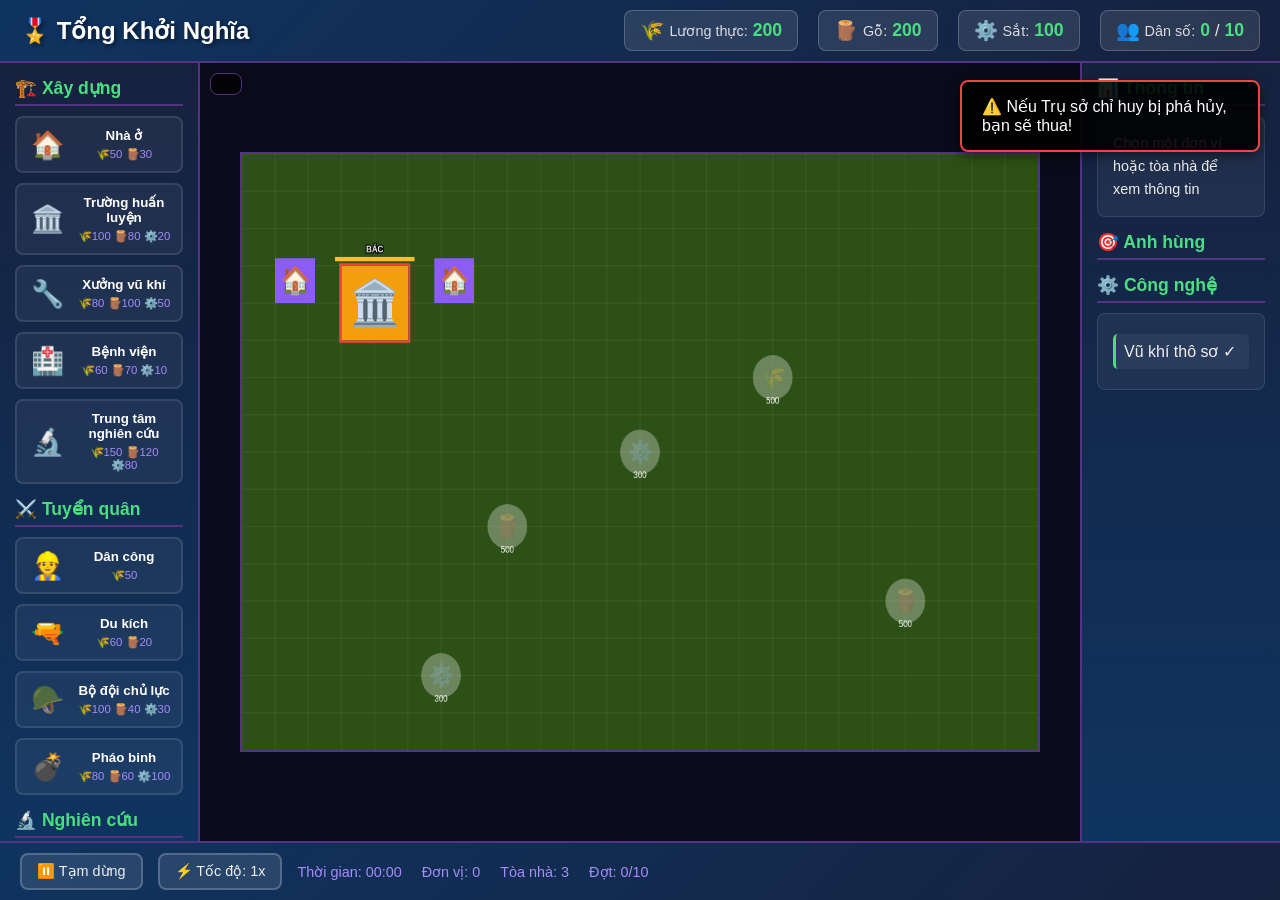
<file: index.html>
<!DOCTYPE html>
<html lang="vi">
<head>
    <meta charset="UTF-8">
    <meta name="viewport" content="width=device-width, initial-scale=1.0">
    <title>Tổng Khởi Nghĩa - RTS Game</title>
    <link rel="stylesheet" href="rts-styles.css">
</head>
<body>
    <div class="game-wrapper">
        <!-- Header với tài nguyên -->
        <header class="game-header">
            <div class="header-left">
                <h1>🎖️ Tổng Khởi Nghĩa</h1>
            </div>
            <div class="resources-bar">
                <div class="resource-item">
                    <span class="resource-icon">🌾</span>
                    <span class="resource-label">Lương thực:</span>
                    <span id="food-resource" class="resource-value">200</span>
                </div>
                <div class="resource-item">
                    <span class="resource-icon">🪵</span>
                    <span class="resource-label">Gỗ:</span>
                    <span id="wood-resource" class="resource-value">200</span>
                </div>
                <div class="resource-item">
                    <span class="resource-icon">⚙️</span>
                    <span class="resource-label">Sắt:</span>
                    <span id="iron-resource" class="resource-value">100</span>
                </div>
                <div class="resource-item">
                    <span class="resource-icon">👥</span>
                    <span class="resource-label">Dân số:</span>
                    <span id="population-current" class="resource-value">0</span>
                    <span>/</span>
                    <span id="population-max" class="resource-value">10</span>
                </div>
            </div>
        </header>

        <!-- Main game area -->
        <div class="game-container">
            <!-- Left sidebar - Building menu -->
            <aside class="sidebar left-sidebar">
                <h3>🏗️ Xây dựng</h3>
                <div class="building-menu" id="building-menu">
                    <button class="build-btn" data-building="house" data-cost-food="50" data-cost-wood="30">
                        <div class="btn-icon">🏠</div>
                        <div class="btn-info">
                            <div class="btn-name">Nhà ở</div>
                            <div class="btn-cost">🌾50 🪵30</div>
                        </div>
                    </button>
                    <button class="build-btn" data-building="barracks" data-cost-food="100" data-cost-wood="80" data-cost-iron="20">
                        <div class="btn-icon">🏛️</div>
                        <div class="btn-info">
                            <div class="btn-name">Trường huấn luyện</div>
                            <div class="btn-cost">🌾100 🪵80 ⚙️20</div>
                        </div>
                    </button>
                    <button class="build-btn" data-building="workshop" data-cost-food="80" data-cost-wood="100" data-cost-iron="50">
                        <div class="btn-icon">🔧</div>
                        <div class="btn-info">
                            <div class="btn-name">Xưởng vũ khí</div>
                            <div class="btn-cost">🌾80 🪵100 ⚙️50</div>
                        </div>
                    </button>
                    <button class="build-btn" data-building="hospital" data-cost-food="60" data-cost-wood="70" data-cost-iron="10">
                        <div class="btn-icon">🏥</div>
                        <div class="btn-info">
                            <div class="btn-name">Bệnh viện</div>
                            <div class="btn-cost">🌾60 🪵70 ⚙️10</div>
                        </div>
                    </button>
                    <button class="build-btn" data-building="research" data-cost-food="150" data-cost-wood="120" data-cost-iron="80">
                        <div class="btn-icon">🔬</div>
                        <div class="btn-info">
                            <div class="btn-name">Trung tâm nghiên cứu</div>
                            <div class="btn-cost">🌾150 🪵120 ⚙️80</div>
                        </div>
                    </button>
                </div>

                <h3>⚔️ Tuyển quân</h3>
                <div class="unit-menu" id="unit-menu">
                    <button class="train-btn" data-unit="worker" data-cost-food="50" data-building="house">
                        <div class="btn-icon">👷</div>
                        <div class="btn-info">
                            <div class="btn-name">Dân công</div>
                            <div class="btn-cost">🌾50</div>
                        </div>
                    </button>
                    <button class="train-btn" data-unit="guerrilla" data-cost-food="60" data-cost-wood="20" data-building="barracks">
                        <div class="btn-icon">🔫</div>
                        <div class="btn-info">
                            <div class="btn-name">Du kích</div>
                            <div class="btn-cost">🌾60 🪵20</div>
                        </div>
                    </button>
                    <button class="train-btn" data-unit="soldier" data-cost-food="100" data-cost-wood="40" data-cost-iron="30" data-building="barracks">
                        <div class="btn-icon">🪖</div>
                        <div class="btn-info">
                            <div class="btn-name">Bộ đội chủ lực</div>
                            <div class="btn-cost">🌾100 🪵40 ⚙️30</div>
                        </div>
                    </button>
                    <button class="train-btn" data-unit="artillery" data-cost-food="80" data-cost-wood="60" data-cost-iron="100" data-building="workshop">
                        <div class="btn-icon">💣</div>
                        <div class="btn-info">
                            <div class="btn-name">Pháo binh</div>
                            <div class="btn-cost">🌾80 🪵60 ⚙️100</div>
                        </div>
                    </button>
                </div>

                <h3>🔬 Nghiên cứu</h3>
                <div class="research-menu" id="research-menu">
                    <button class="research-btn" data-research="weapons1" data-cost-food="200" data-cost-wood="150" data-cost-iron="100">
                        <div class="btn-name">Vũ khí cải tiến</div>
                        <div class="btn-cost">🌾200 🪵150 ⚙️100</div>
                    </button>
                    <button class="research-btn" data-research="armor1" data-cost-food="150" data-cost-wood="200" data-cost-iron="150">
                        <div class="btn-name">Giáp bảo vệ</div>
                        <div class="btn-cost">🌾150 🪵200 ⚙️150</div>
                    </button>
                    <button class="research-btn" data-research="heroes" data-cost-food="300" data-cost-wood="250" data-cost-iron="200">
                        <div class="btn-name">Tuyển anh hùng</div>
                        <div class="btn-cost">🌾300 🪵250 ⚙️200</div>
                    </button>
                </div>
            </aside>

            <!-- Center - Game canvas -->
            <main class="game-main">
                <canvas id="game-canvas" width="1200" height="800"></canvas>
                <div class="game-info" id="game-info">
                    <div class="info-panel" id="info-panel"></div>
                </div>
            </main>

            <!-- Right sidebar - Selected unit info -->
            <aside class="sidebar right-sidebar">
                <h3>📊 Thông tin</h3>
                <div class="info-display" id="info-display">
                    <p>Chọn một đơn vị hoặc tòa nhà để xem thông tin</p>
                </div>
                
                <h3>🎯 Anh hùng</h3>
                <div class="hero-menu" id="hero-menu" style="display: none;">
                    <button class="hero-btn" data-hero="vo-nguyen-giap" data-cost-food="500" data-cost-wood="300" data-cost-iron="200">
                        <div class="btn-icon">⭐</div>
                        <div class="btn-info">
                            <div class="btn-name">Võ Nguyên Giáp</div>
                            <div class="btn-cost">🌾500 🪵300 ⚙️200</div>
                        </div>
                    </button>
                    <button class="hero-btn" data-hero="hoang-van-thu" data-cost-food="400" data-cost-wood="250" data-cost-iron="150">
                        <div class="btn-icon">⭐</div>
                        <div class="btn-info">
                            <div class="btn-name">Hoàng Văn Thụ</div>
                            <div class="btn-cost">🌾400 🪵250 ⚙️150</div>
                        </div>
                    </button>
                </div>

                <h3>⚙️ Công nghệ</h3>
                <div class="tech-display" id="tech-display">
                    <div class="tech-item">Vũ khí thô sơ ✓</div>
                </div>
            </aside>
        </div>

        <!-- Bottom - Game controls -->
        <footer class="game-footer">
            <div class="controls">
                <button id="pause-btn" class="control-btn">⏸️ Tạm dừng</button>
                <button id="speed-btn" class="control-btn">⚡ Tốc độ: 1x</button>
                <div class="game-stats">
                    <span>Thời gian: <span id="game-time">00:00</span></span>
                    <span>Đơn vị: <span id="unit-count">0</span></span>
                    <span>Tòa nhà: <span id="building-count">0</span></span>
                    <span>Đợt: <span id="wave-counter">0</span>/10</span>
                    <span id="boss-indicator" style="display: none; color: #ef4444; font-weight: bold;">👹 BOSS!</span>
                </div>
            </div>
        </footer>

        <!-- Notification -->
        <div class="notification" id="notification"></div>
    </div>

    <script src="rts-game.js"></script>
</body>
</html>
</file>
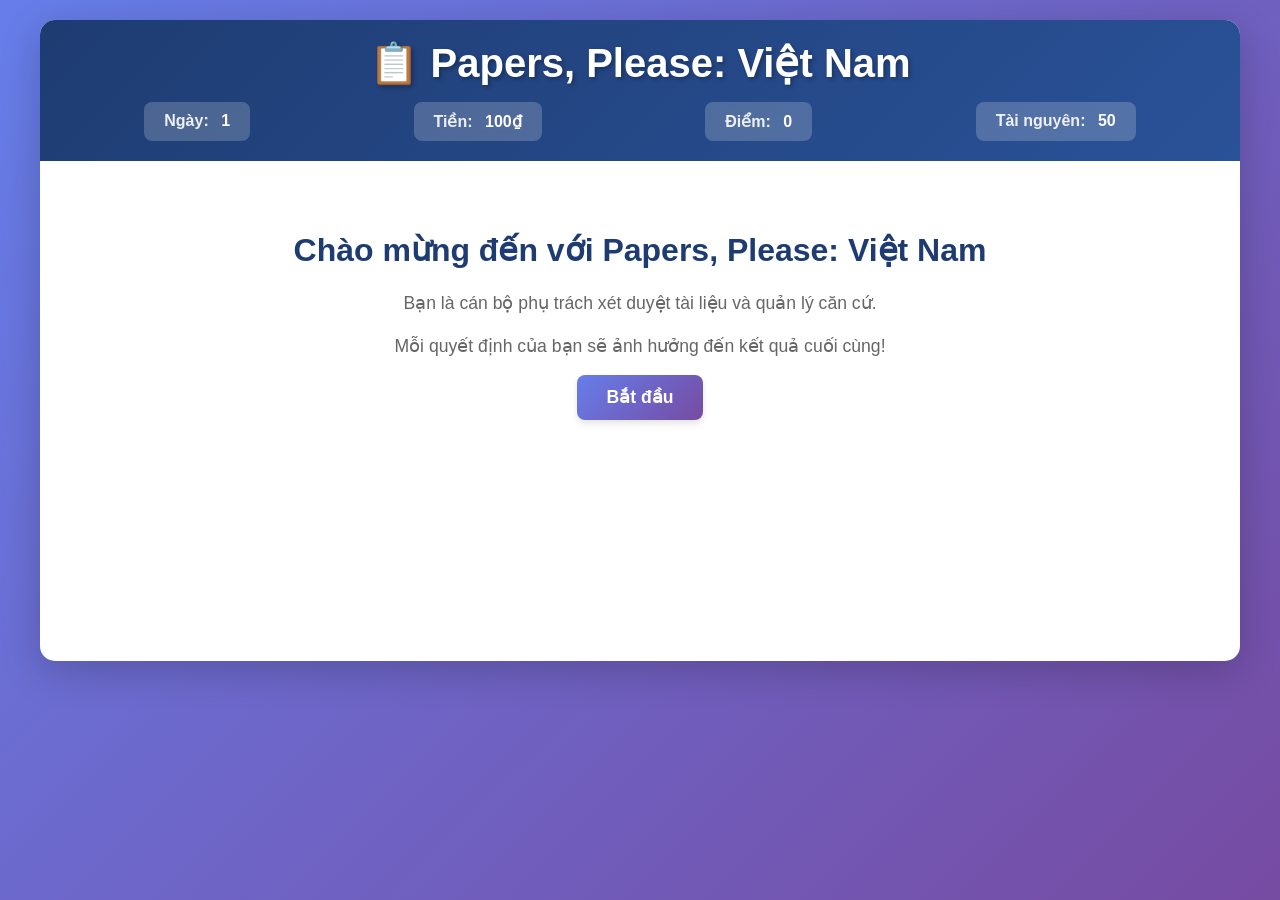
<file: papers-please.html>
<!DOCTYPE html>
<html lang="vi">
<head>
    <meta charset="UTF-8">
    <meta name="viewport" content="width=device-width, initial-scale=1.0">
    <title>Papers, Please: Việt Nam</title>
    <link rel="stylesheet" href="styles.css">
</head>
<body>
    <div class="game-container">
        <header class="game-header">
            <h1>📋 Papers, Please: Việt Nam</h1>
            <div class="stats-bar">
                <div class="stat-item">
                    <span class="stat-label">Ngày:</span>
                    <span id="day-counter">1</span>
                </div>
                <div class="stat-item">
                    <span class="stat-label">Tiền:</span>
                    <span id="money-counter">100</span>₫
                </div>
                <div class="stat-item">
                    <span class="stat-label">Điểm:</span>
                    <span id="score-counter">0</span>
                </div>
                <div class="stat-item">
                    <span class="stat-label">Tài nguyên:</span>
                    <span id="resources-counter">50</span>
                </div>
            </div>
        </header>

        <main class="game-main">
            <!-- Màn hình chào mừng -->
            <div id="welcome-screen" class="screen active">
                <div class="welcome-content">
                    <h2>Chào mừng đến với Papers, Please: Việt Nam</h2>
                    <p>Bạn là cán bộ phụ trách xét duyệt tài liệu và quản lý căn cứ.</p>
                    <p>Mỗi quyết định của bạn sẽ ảnh hưởng đến kết quả cuối cùng!</p>
                    <button id="start-btn" class="btn btn-primary">Bắt đầu</button>
                </div>
            </div>

            <!-- Màn hình xét duyệt tài liệu -->
            <div id="document-screen" class="screen">
                <div class="document-review">
                    <h2>Xét duyệt tài liệu - Ngày <span id="current-day">1</span></h2>
                    <div class="document-panel">
                        <div class="document-info">
                            <div class="info-row">
                                <span class="label">Họ tên:</span>
                                <span id="doc-name">-</span>
                            </div>
                            <div class="info-row">
                                <span class="label">CMND/CCCD:</span>
                                <span id="doc-id">-</span>
                            </div>
                            <div class="info-row">
                                <span class="label">Nghề nghiệp:</span>
                                <span id="doc-job">-</span>
                            </div>
                            <div class="info-row">
                                <span class="label">Lý do vào căn cứ:</span>
                                <span id="doc-reason">-</span>
                            </div>
                            <div class="info-row">
                                <span class="label">Giấy tờ:</span>
                                <span id="doc-papers">-</span>
                            </div>
                            <div class="warning-signs" id="warning-signs"></div>
                        </div>
                        <div class="document-actions">
                            <button id="approve-btn" class="btn btn-success">✅ Chấp nhận</button>
                            <button id="reject-btn" class="btn btn-danger">❌ Từ chối</button>
                            <button id="detain-btn" class="btn btn-warning">🚨 Bắt giữ</button>
                        </div>
                    </div>
                    <div class="queue-info">
                        <p>Còn lại: <span id="queue-count">0</span> người trong hàng</p>
                    </div>
                </div>
            </div>

            <!-- Màn hình phân bổ tài nguyên -->
            <div id="resource-screen" class="screen">
                <div class="resource-allocation">
                    <h2>Phân bổ tài nguyên</h2>
                    <p>Tài nguyên hiện có: <strong id="available-resources">50</strong></p>
                    <div class="resource-options">
                        <div class="resource-option">
                            <h3>🏥 Y tế</h3>
                            <p>Chăm sóc sức khỏe cho nhân viên</p>
                            <input type="range" id="health-resource" min="0" max="50" value="10">
                            <span id="health-value">10</span>
                        </div>
                        <div class="resource-option">
                            <h3>🛡️ An ninh</h3>
                            <p>Tăng cường bảo vệ căn cứ</p>
                            <input type="range" id="security-resource" min="0" max="50" value="10">
                            <span id="security-value">10</span>
                        </div>
                        <div class="resource-option">
                            <h3>🍞 Lương thực</h3>
                            <p>Cung cấp thức ăn cho mọi người</p>
                            <input type="range" id="food-resource" min="0" max="50" value="10">
                            <span id="food-value">10</span>
                        </div>
                        <div class="resource-option">
                            <h3>🔧 Cơ sở hạ tầng</h3>
                            <p>Bảo trì và nâng cấp thiết bị</p>
                            <input type="range" id="infra-resource" min="0" max="50" value="10">
                            <span id="infra-value">10</span>
                        </div>
                    </div>
                    <div class="resource-total">
                        <p>Tổng đã phân bổ: <span id="total-allocated">40</span> / <span id="max-resources">50</span></p>
                    </div>
                    <button id="confirm-resources-btn" class="btn btn-primary">Xác nhận phân bổ</button>
                </div>
            </div>

            <!-- Màn hình quyết định tình huống -->
            <div id="decision-screen" class="screen">
                <div class="decision-panel">
                    <h2>Tình huống đặc biệt</h2>
                    <div class="situation-text" id="situation-text"></div>
                    <div class="decision-options" id="decision-options"></div>
                </div>
            </div>

            <!-- Màn hình kết thúc -->
            <div id="ending-screen" class="screen">
                <div class="ending-content">
                    <h2 id="ending-title">Kết thúc</h2>
                    <div id="ending-description"></div>
                    <div class="ending-stats">
                        <h3>Thống kê cuối cùng:</h3>
                        <ul id="ending-stats-list"></ul>
                    </div>
                    <button id="restart-btn" class="btn btn-primary">Chơi lại</button>
                </div>
            </div>
        </main>

        <div class="notification" id="notification"></div>
    </div>

    <script src="game.js"></script>
</body>
</html>
</file>
<file: rts-styles.css>
* {
    margin: 0;
    padding: 0;
    box-sizing: border-box;
}

body {
    font-family: 'Segoe UI', Tahoma, Geneva, Verdana, sans-serif;
    background: #1a1a2e;
    color: #eee;
    overflow: hidden;
}

.game-wrapper {
    display: flex;
    flex-direction: column;
    height: 100vh;
    width: 100vw;
}

/* Header */
.game-header {
    background: linear-gradient(135deg, #0f3460 0%, #16213e 100%);
    padding: 10px 20px;
    display: flex;
    justify-content: space-between;
    align-items: center;
    border-bottom: 2px solid #533483;
    box-shadow: 0 2px 10px rgba(0, 0, 0, 0.5);
}

.header-left h1 {
    font-size: 1.5em;
    color: #fff;
    text-shadow: 2px 2px 4px rgba(0, 0, 0, 0.5);
}

.resources-bar {
    display: flex;
    gap: 20px;
    flex-wrap: wrap;
}

.resource-item {
    display: flex;
    align-items: center;
    gap: 5px;
    background: rgba(255, 255, 255, 0.1);
    padding: 8px 15px;
    border-radius: 8px;
    border: 1px solid rgba(255, 255, 255, 0.2);
}

.resource-icon {
    font-size: 1.2em;
}

.resource-label {
    font-size: 0.9em;
    opacity: 0.9;
}

.resource-value {
    font-weight: bold;
    color: #4ade80;
    font-size: 1.1em;
}

/* Game Container */
.game-container {
    display: flex;
    flex: 1;
    overflow: hidden;
}

/* Sidebars */
.sidebar {
    width: 250px;
    background: linear-gradient(180deg, #16213e 0%, #0f3460 100%);
    padding: 15px;
    overflow-y: auto;
    border-right: 2px solid #533483;
    box-shadow: 2px 0 10px rgba(0, 0, 0, 0.3);
}

.right-sidebar {
    border-right: none;
    border-left: 2px solid #533483;
}

.sidebar h3 {
    color: #4ade80;
    margin: 15px 0 10px 0;
    font-size: 1.1em;
    border-bottom: 2px solid #533483;
    padding-bottom: 5px;
}

.sidebar h3:first-child {
    margin-top: 0;
}

/* Buttons */
.build-btn, .train-btn, .research-btn, .hero-btn {
    width: 100%;
    background: rgba(255, 255, 255, 0.05);
    border: 2px solid rgba(255, 255, 255, 0.1);
    border-radius: 8px;
    padding: 10px;
    margin-bottom: 10px;
    cursor: pointer;
    transition: all 0.3s ease;
    display: flex;
    align-items: center;
    gap: 10px;
    color: #eee;
}

.build-btn:hover, .train-btn:hover, .research-btn:hover, .hero-btn:hover {
    background: rgba(255, 255, 255, 0.1);
    border-color: #4ade80;
    transform: translateX(5px);
}

.build-btn:disabled, .train-btn:disabled, .research-btn:disabled, .hero-btn:disabled {
    opacity: 0.5;
    cursor: not-allowed;
    transform: none;
}

.btn-icon {
    font-size: 2em;
    min-width: 40px;
    text-align: center;
}

.btn-info {
    flex: 1;
}

.btn-name {
    font-weight: bold;
    margin-bottom: 5px;
    color: #fff;
}

.btn-cost {
    font-size: 0.85em;
    color: #a78bfa;
}

/* Game Main */
.game-main {
    flex: 1;
    position: relative;
    background: #0a0a1a;
    display: flex;
    justify-content: center;
    align-items: center;
}

#game-canvas {
    background: linear-gradient(135deg, #2d5016 0%, #1a3a0a 100%);
    border: 2px solid #533483;
    cursor: crosshair;
}

.game-info {
    position: absolute;
    top: 10px;
    left: 10px;
    z-index: 10;
}

.info-panel {
    background: rgba(0, 0, 0, 0.7);
    padding: 10px 15px;
    border-radius: 8px;
    border: 1px solid #533483;
    font-size: 0.9em;
    max-width: 300px;
}

/* Info Display */
.info-display {
    background: rgba(255, 255, 255, 0.05);
    padding: 15px;
    border-radius: 8px;
    border: 1px solid rgba(255, 255, 255, 0.1);
    margin-bottom: 15px;
    min-height: 100px;
    font-size: 0.9em;
    line-height: 1.6;
}

.tech-display {
    background: rgba(255, 255, 255, 0.05);
    padding: 15px;
    border-radius: 8px;
    border: 1px solid rgba(255, 255, 255, 0.1);
}

.tech-item {
    padding: 8px;
    margin: 5px 0;
    background: rgba(255, 255, 255, 0.05);
    border-radius: 5px;
    border-left: 3px solid #4ade80;
}

/* Footer */
.game-footer {
    background: linear-gradient(135deg, #0f3460 0%, #16213e 100%);
    padding: 10px 20px;
    border-top: 2px solid #533483;
    display: flex;
    justify-content: space-between;
    align-items: center;
}

.controls {
    display: flex;
    gap: 15px;
    align-items: center;
}

.control-btn {
    background: rgba(255, 255, 255, 0.1);
    border: 2px solid rgba(255, 255, 255, 0.2);
    color: #eee;
    padding: 8px 15px;
    border-radius: 8px;
    cursor: pointer;
    transition: all 0.3s ease;
    font-size: 0.9em;
}

.control-btn:hover {
    background: rgba(255, 255, 255, 0.2);
    border-color: #4ade80;
}

.game-stats {
    display: flex;
    gap: 20px;
    font-size: 0.9em;
}

.game-stats span {
    color: #a78bfa;
}

/* Notification */
.notification {
    position: fixed;
    top: 80px;
    right: 20px;
    background: rgba(0, 0, 0, 0.9);
    color: #fff;
    padding: 15px 20px;
    border-radius: 8px;
    border: 2px solid #4ade80;
    box-shadow: 0 4px 12px rgba(0, 0, 0, 0.5);
    display: none;
    z-index: 1000;
    max-width: 300px;
    animation: slideIn 0.3s ease;
}

.notification.show {
    display: block;
}

.notification.error {
    border-color: #ef4444;
}

.notification.success {
    border-color: #4ade80;
}

@keyframes slideIn {
    from {
        transform: translateX(400px);
        opacity: 0;
    }
    to {
        transform: translateX(0);
        opacity: 1;
    }
}

/* Scrollbar */
.sidebar::-webkit-scrollbar {
    width: 8px;
}

.sidebar::-webkit-scrollbar-track {
    background: rgba(0, 0, 0, 0.2);
}

.sidebar::-webkit-scrollbar-thumb {
    background: #533483;
    border-radius: 4px;
}

.sidebar::-webkit-scrollbar-thumb:hover {
    background: #6b46c1;
}

/* Responsive */
@media (max-width: 1400px) {
    .sidebar {
        width: 200px;
    }
    
    #game-canvas {
        width: 800px;
        height: 600px;
    }
}

@media (max-width: 1024px) {
    .game-container {
        flex-direction: column;
    }
    
    .sidebar {
        width: 100%;
        height: 150px;
        overflow-x: auto;
        overflow-y: hidden;
        display: flex;
        gap: 20px;
    }
    
    .sidebar > div {
        min-width: 200px;
    }
    
    #game-canvas {
        width: 100%;
        height: 400px;
    }
}
</file>
<file: styles.css>
* {
    margin: 0;
    padding: 0;
    box-sizing: border-box;
}

body {
    font-family: 'Segoe UI', Tahoma, Geneva, Verdana, sans-serif;
    background: linear-gradient(135deg, #667eea 0%, #764ba2 100%);
    min-height: 100vh;
    padding: 20px;
    color: #333;
}

.game-container {
    max-width: 1200px;
    margin: 0 auto;
    background: white;
    border-radius: 15px;
    box-shadow: 0 10px 40px rgba(0, 0, 0, 0.2);
    overflow: hidden;
}

.game-header {
    background: linear-gradient(135deg, #1e3c72 0%, #2a5298 100%);
    color: white;
    padding: 20px 30px;
    text-align: center;
}

.game-header h1 {
    font-size: 2.5em;
    margin-bottom: 15px;
    text-shadow: 2px 2px 4px rgba(0, 0, 0, 0.3);
}

.stats-bar {
    display: flex;
    justify-content: space-around;
    flex-wrap: wrap;
    gap: 15px;
    margin-top: 15px;
}

.stat-item {
    background: rgba(255, 255, 255, 0.2);
    padding: 10px 20px;
    border-radius: 8px;
    font-weight: bold;
    backdrop-filter: blur(10px);
}

.stat-label {
    margin-right: 8px;
    opacity: 0.9;
}

.game-main {
    padding: 30px;
    min-height: 500px;
}

.screen {
    display: none;
}

.screen.active {
    display: block;
    animation: fadeIn 0.3s ease-in;
}

@keyframes fadeIn {
    from {
        opacity: 0;
        transform: translateY(10px);
    }
    to {
        opacity: 1;
        transform: translateY(0);
    }
}

.welcome-content {
    text-align: center;
    padding: 40px 20px;
}

.welcome-content h2 {
    font-size: 2em;
    margin-bottom: 20px;
    color: #1e3c72;
}

.welcome-content p {
    font-size: 1.1em;
    margin-bottom: 15px;
    color: #666;
    line-height: 1.6;
}

.document-review {
    max-width: 900px;
    margin: 0 auto;
}

.document-review h2 {
    color: #1e3c72;
    margin-bottom: 25px;
    font-size: 1.8em;
}

.document-panel {
    background: #f8f9fa;
    border: 2px solid #dee2e6;
    border-radius: 10px;
    padding: 25px;
    margin-bottom: 20px;
}

.document-info {
    background: white;
    padding: 20px;
    border-radius: 8px;
    margin-bottom: 20px;
}

.info-row {
    display: flex;
    justify-content: space-between;
    padding: 12px 0;
    border-bottom: 1px solid #e9ecef;
}

.info-row:last-child {
    border-bottom: none;
}

.label {
    font-weight: bold;
    color: #495057;
    min-width: 150px;
}

.warning-signs {
    margin-top: 20px;
    padding: 15px;
    background: #fff3cd;
    border-left: 4px solid #ffc107;
    border-radius: 4px;
}

.warning-sign {
    color: #856404;
    margin: 5px 0;
    font-weight: 500;
}

.document-actions {
    display: flex;
    gap: 15px;
    justify-content: center;
    flex-wrap: wrap;
}

.btn {
    padding: 12px 30px;
    font-size: 1.1em;
    border: none;
    border-radius: 8px;
    cursor: pointer;
    font-weight: bold;
    transition: all 0.3s ease;
    box-shadow: 0 4px 6px rgba(0, 0, 0, 0.1);
}

.btn:hover {
    transform: translateY(-2px);
    box-shadow: 0 6px 12px rgba(0, 0, 0, 0.15);
}

.btn:active {
    transform: translateY(0);
}

.btn-primary {
    background: linear-gradient(135deg, #667eea 0%, #764ba2 100%);
    color: white;
}

.btn-success {
    background: linear-gradient(135deg, #11998e 0%, #38ef7d 100%);
    color: white;
}

.btn-danger {
    background: linear-gradient(135deg, #eb3349 0%, #f45c43 100%);
    color: white;
}

.btn-warning {
    background: linear-gradient(135deg, #f093fb 0%, #f5576c 100%);
    color: white;
}

.queue-info {
    text-align: center;
    font-size: 1.1em;
    color: #666;
    margin-top: 20px;
}

.resource-allocation {
    max-width: 800px;
    margin: 0 auto;
}

.resource-allocation h2 {
    color: #1e3c72;
    margin-bottom: 20px;
    text-align: center;
}

.resource-options {
    display: grid;
    grid-template-columns: repeat(auto-fit, minmax(250px, 1fr));
    gap: 20px;
    margin: 30px 0;
}

.resource-option {
    background: #f8f9fa;
    padding: 20px;
    border-radius: 10px;
    border: 2px solid #dee2e6;
}

.resource-option h3 {
    color: #1e3c72;
    margin-bottom: 10px;
}

.resource-option p {
    color: #666;
    margin-bottom: 15px;
    font-size: 0.9em;
}

.resource-option input[type="range"] {
    width: 100%;
    margin: 10px 0;
}

.resource-option span {
    display: inline-block;
    margin-left: 10px;
    font-weight: bold;
    color: #1e3c72;
    font-size: 1.2em;
}

.resource-total {
    text-align: center;
    font-size: 1.2em;
    margin: 20px 0;
    padding: 15px;
    background: #e7f3ff;
    border-radius: 8px;
}

.resource-total span {
    font-weight: bold;
    color: #1e3c72;
}

#confirm-resources-btn {
    display: block;
    margin: 30px auto;
}

.decision-panel {
    max-width: 800px;
    margin: 0 auto;
}

.decision-panel h2 {
    color: #1e3c72;
    margin-bottom: 25px;
    text-align: center;
}

.situation-text {
    background: #f8f9fa;
    padding: 25px;
    border-radius: 10px;
    border-left: 5px solid #667eea;
    margin-bottom: 30px;
    font-size: 1.1em;
    line-height: 1.8;
    color: #333;
}

.decision-options {
    display: flex;
    flex-direction: column;
    gap: 15px;
}

.decision-option {
    background: white;
    border: 2px solid #dee2e6;
    border-radius: 8px;
    padding: 20px;
    cursor: pointer;
    transition: all 0.3s ease;
}

.decision-option:hover {
    border-color: #667eea;
    background: #f0f4ff;
    transform: translateX(5px);
}

.decision-option h3 {
    color: #1e3c72;
    margin-bottom: 10px;
}

.decision-option p {
    color: #666;
    margin: 0;
}

.ending-content {
    text-align: center;
    padding: 40px 20px;
    max-width: 700px;
    margin: 0 auto;
}

.ending-content h2 {
    font-size: 2.5em;
    margin-bottom: 25px;
    color: #1e3c72;
}

#ending-description {
    font-size: 1.2em;
    line-height: 1.8;
    color: #333;
    margin-bottom: 30px;
    padding: 20px;
    background: #f8f9fa;
    border-radius: 10px;
}

.ending-stats {
    background: #e7f3ff;
    padding: 25px;
    border-radius: 10px;
    margin: 30px 0;
    text-align: left;
}

.ending-stats h3 {
    color: #1e3c72;
    margin-bottom: 15px;
    text-align: center;
}

.ending-stats ul {
    list-style: none;
    padding: 0;
}

.ending-stats li {
    padding: 10px;
    margin: 5px 0;
    background: white;
    border-radius: 5px;
    border-left: 4px solid #667eea;
}

.notification {
    position: fixed;
    top: 20px;
    right: 20px;
    padding: 15px 25px;
    background: #333;
    color: white;
    border-radius: 8px;
    box-shadow: 0 4px 12px rgba(0, 0, 0, 0.3);
    display: none;
    z-index: 1000;
    animation: slideIn 0.3s ease;
}

.notification.show {
    display: block;
}

.notification.success {
    background: #28a745;
}

.notification.error {
    background: #dc3545;
}

.notification.warning {
    background: #ffc107;
    color: #333;
}

@keyframes slideIn {
    from {
        transform: translateX(400px);
        opacity: 0;
    }
    to {
        transform: translateX(0);
        opacity: 1;
    }
}

@media (max-width: 768px) {
    .game-header h1 {
        font-size: 1.8em;
    }
    
    .stats-bar {
        flex-direction: column;
        align-items: center;
    }
    
    .document-actions {
        flex-direction: column;
    }
    
    .btn {
        width: 100%;
    }
    
    .resource-options {
        grid-template-columns: 1fr;
    }
}
</file>
